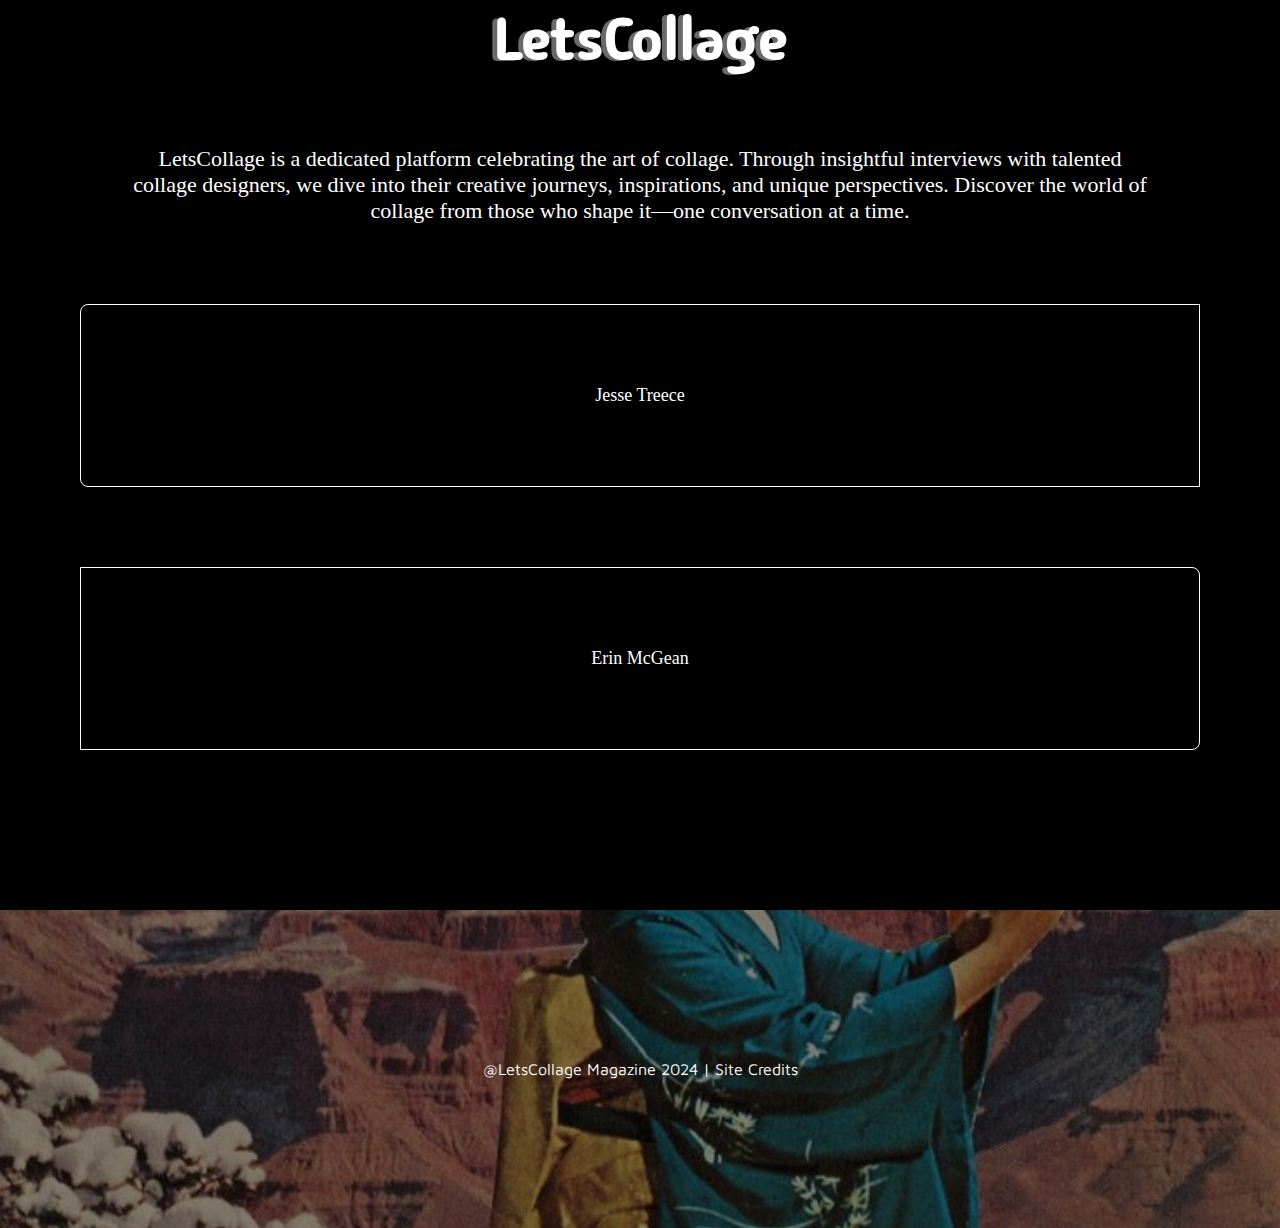
<file: index.html>
<!DOCTYPE html>
<html lang="en">

<head>
	<meta charset="utf-8">
	<meta content="initial-scale=1.0,width=device-width" name="viewport">

	<title>LetsCollage</title>

	<link href="https://fonts.googleapis.com/css2?family=Piazzolla:ital,wght@0,200;0,500;0,800;1,500&display=swap"
		rel="stylesheet">

	<link href="reset.css" rel="stylesheet" type="text/css">
	<link href="styles3.css" rel="stylesheet" type="text/css">

	<script src="https://ajax.googleapis.com/ajax/libs/jquery/3.5.1/jquery.min.js"></script>
	<script src="scripts.js"></script>

	<link href="reset.css" rel="stylesheet" type="text/css">
	<link href="styles3.css" rel="stylesheet" type="text/css">

	<script src="https://ajax.googleapis.com/ajax/libs/jquery/3.5.1/jquery.min.js"></script>
	<script src="scripts.js"></script>


	<link rel="preconnect" href="https://fonts.googleapis.com">
	<link rel="preconnect" href="https://fonts.gstatic.com" crossorigin>
	<link href="https://fonts.googleapis.com/css2?family=Danfo&family=Madimi+One&family=Major+Mono+Display&display=swap" rel="stylesheet">

	<link rel="preconnect" href="https://fonts.googleapis.com">
	<link rel="preconnect" href="https://fonts.gstatic.com" crossorigin>
	<link href="https://fonts.googleapis.com/css2?family=Danfo&family=Major+Mono+Display&display=swap" rel="stylesheet">

	<link rel="preconnect" href="https://fonts.googleapis.com">
	<link rel="preconnect" href="https://fonts.gstatic.com" crossorigin>
	<link href="https://fonts.googleapis.com/css2?family=Danfo&family=Madimi+One&family=Major+Mono+Display&family=Maven+Pro:wght@400..900&display=swap" rel="stylesheet">

	<link rel="preconnect" href="https://fonts.googleapis.com">
	<link rel="preconnect" href="https://fonts.gstatic.com" crossorigin>
	<link href="https://fonts.googleapis.com/css2?family=Danfo&family=Libre+Bodoni:ital,wght@0,400..700;1,400..700&family=Madimi+One&family=Major+Mono+Display&family=Maven+Pro:wght@400..900&display=swap" rel="stylesheet">

	<link rel="preconnect" href="https://fonts.googleapis.com">
	<link rel="preconnect" href="https://fonts.gstatic.com" crossorigin>
	<link href="https://fonts.googleapis.com/css2?family=Danfo&family=Inria+Serif:ital,wght@0,300;0,400;0,700;1,300;1,400;1,700&family=Libre+Bodoni:wght@400..700&family=Madimi+One&family=Major+Mono+Display&family=Maven+Pro:wght@400..900&display=swap" rel="stylesheet">



</head>

<body>
	<main class="biglogo">
		<h1>LetsCollage</h1>
	</main>	

	<p class="landingintro">
		LetsCollage is a dedicated platform celebrating the art of collage. Through insightful interviews with talented collage designers, we dive into their creative journeys, inspirations, and unique perspectives. Discover the world of collage from those who shape it—one conversation at a time.
	</p>
	
	<ul class="titlename">
			<li><a href="index2.html" class= "active5" >Jesse Treece</a></li>
			<li><a href="index3.html" class= "active6" >Erin McGean</a></li>
		</ul>		
		
	<div class="bottomtext">
			@LetsCollage Magazine 2024 | Site Credits
	</div>

</body>

</html>
</file>
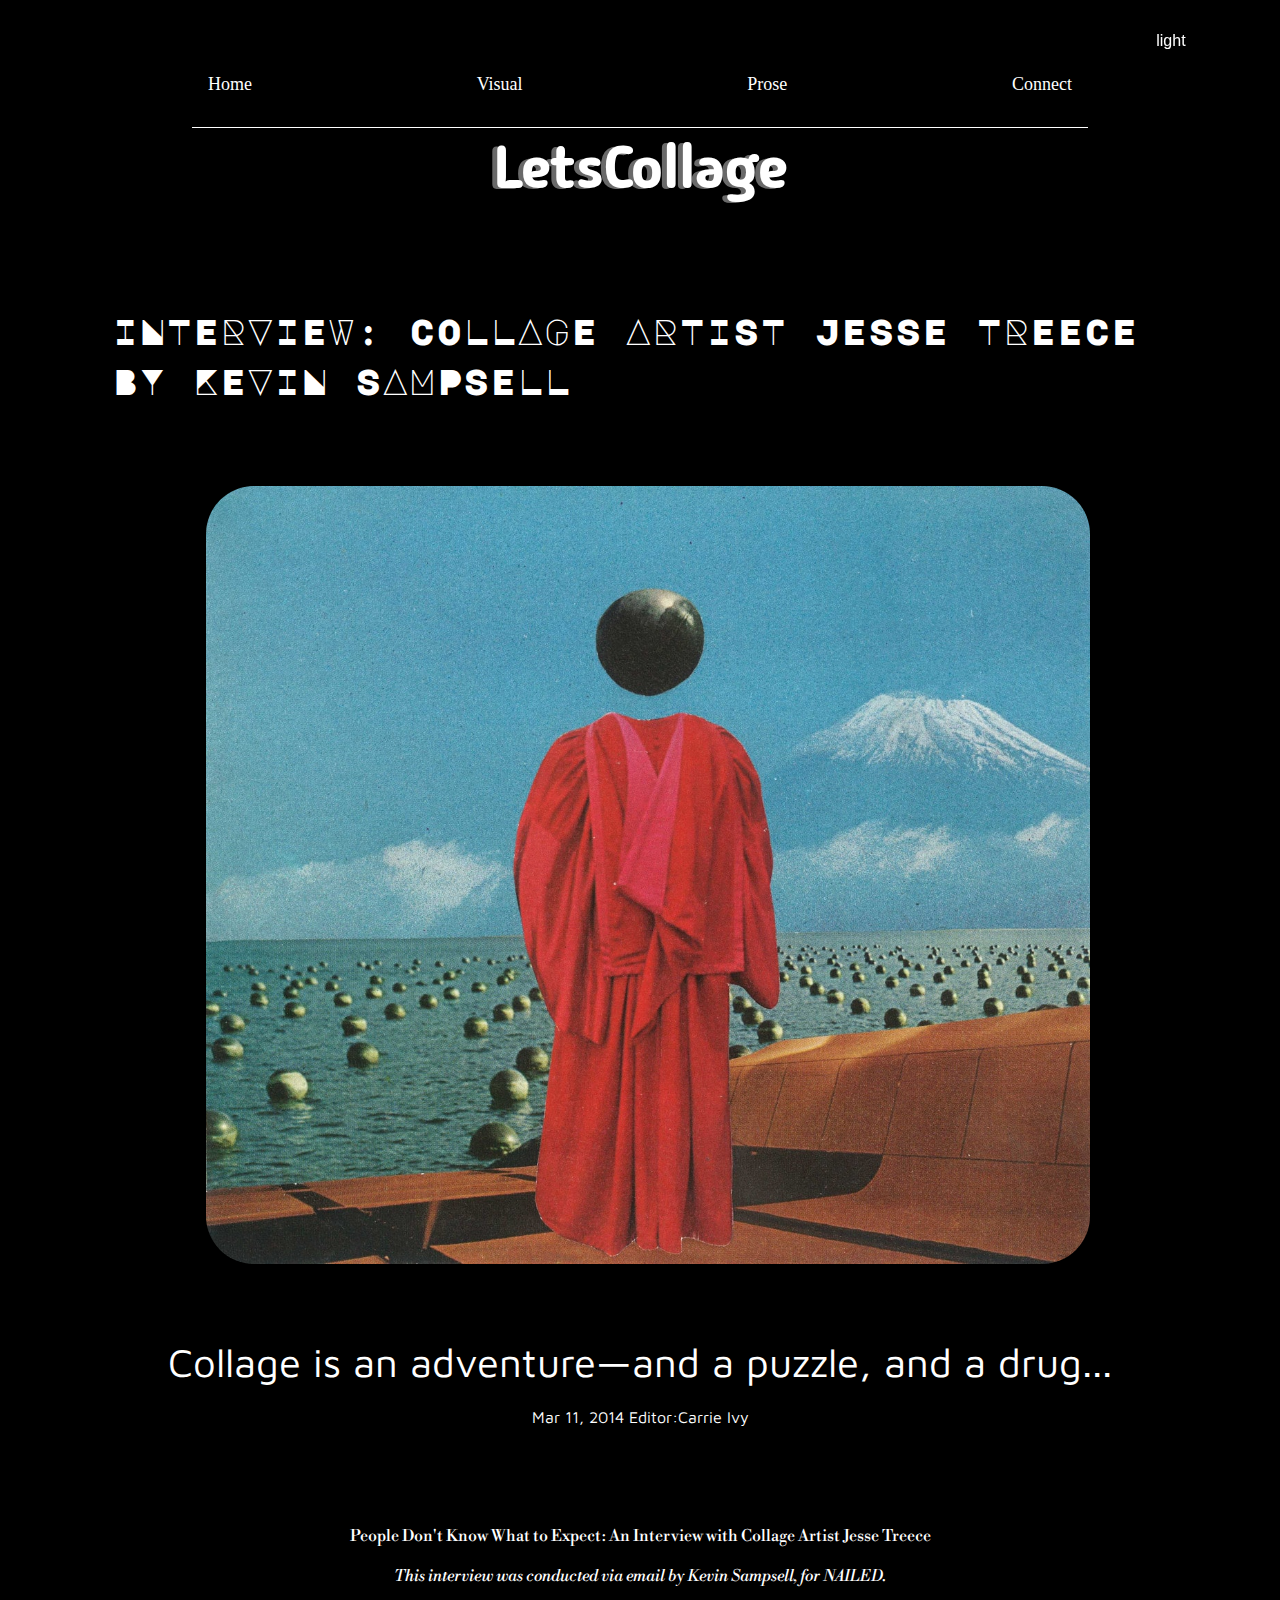
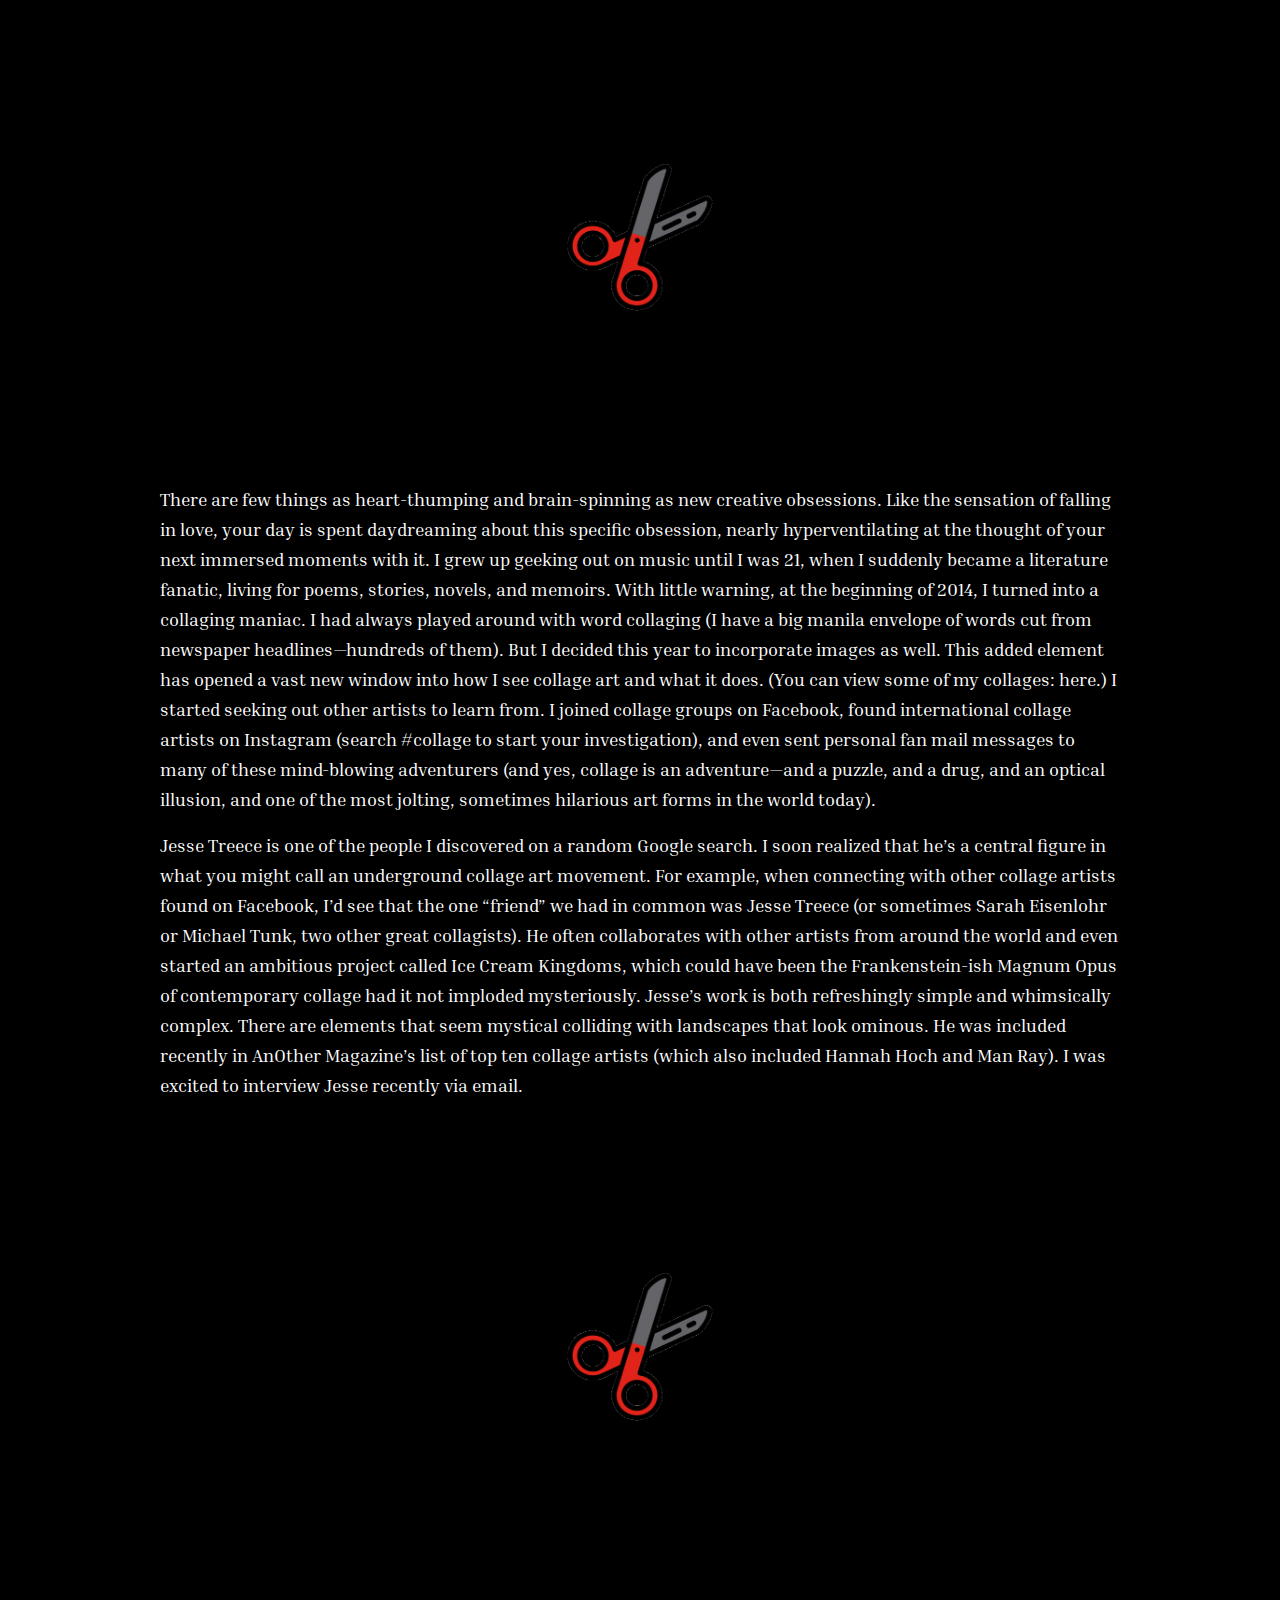
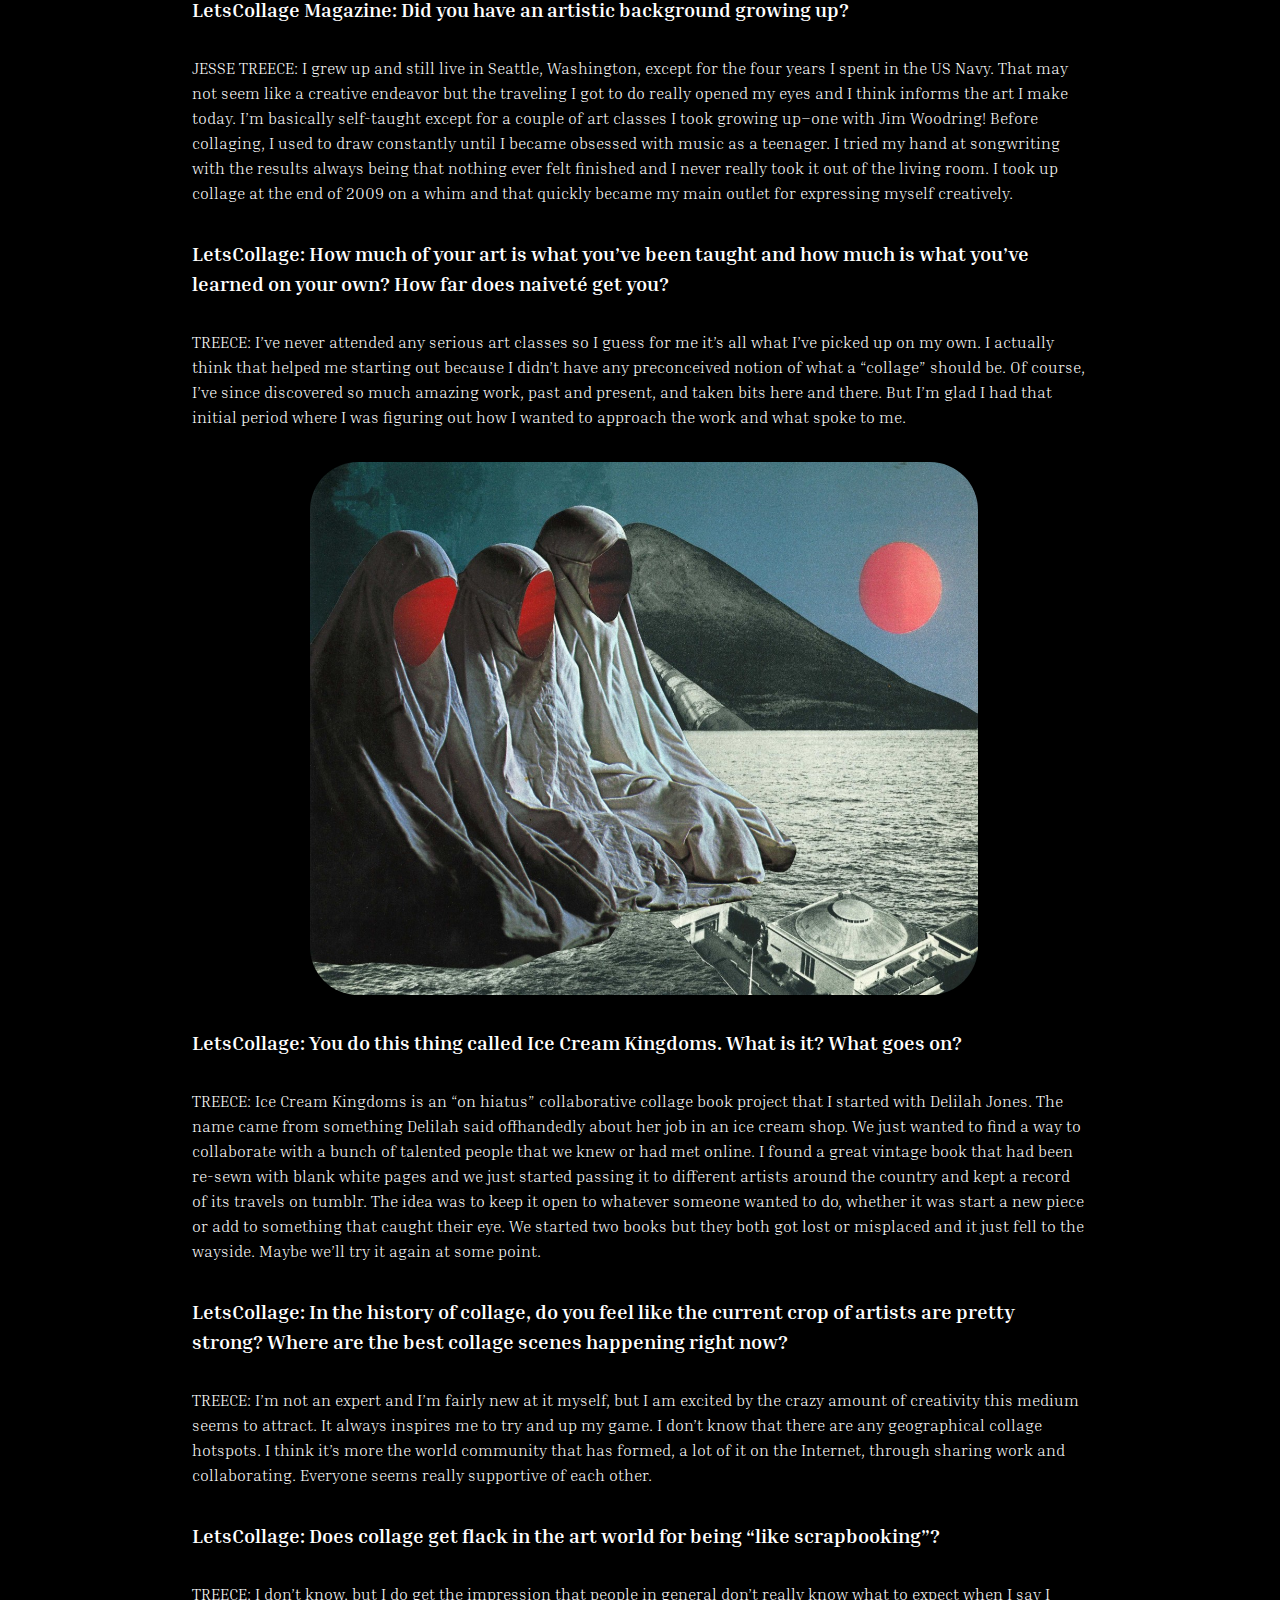
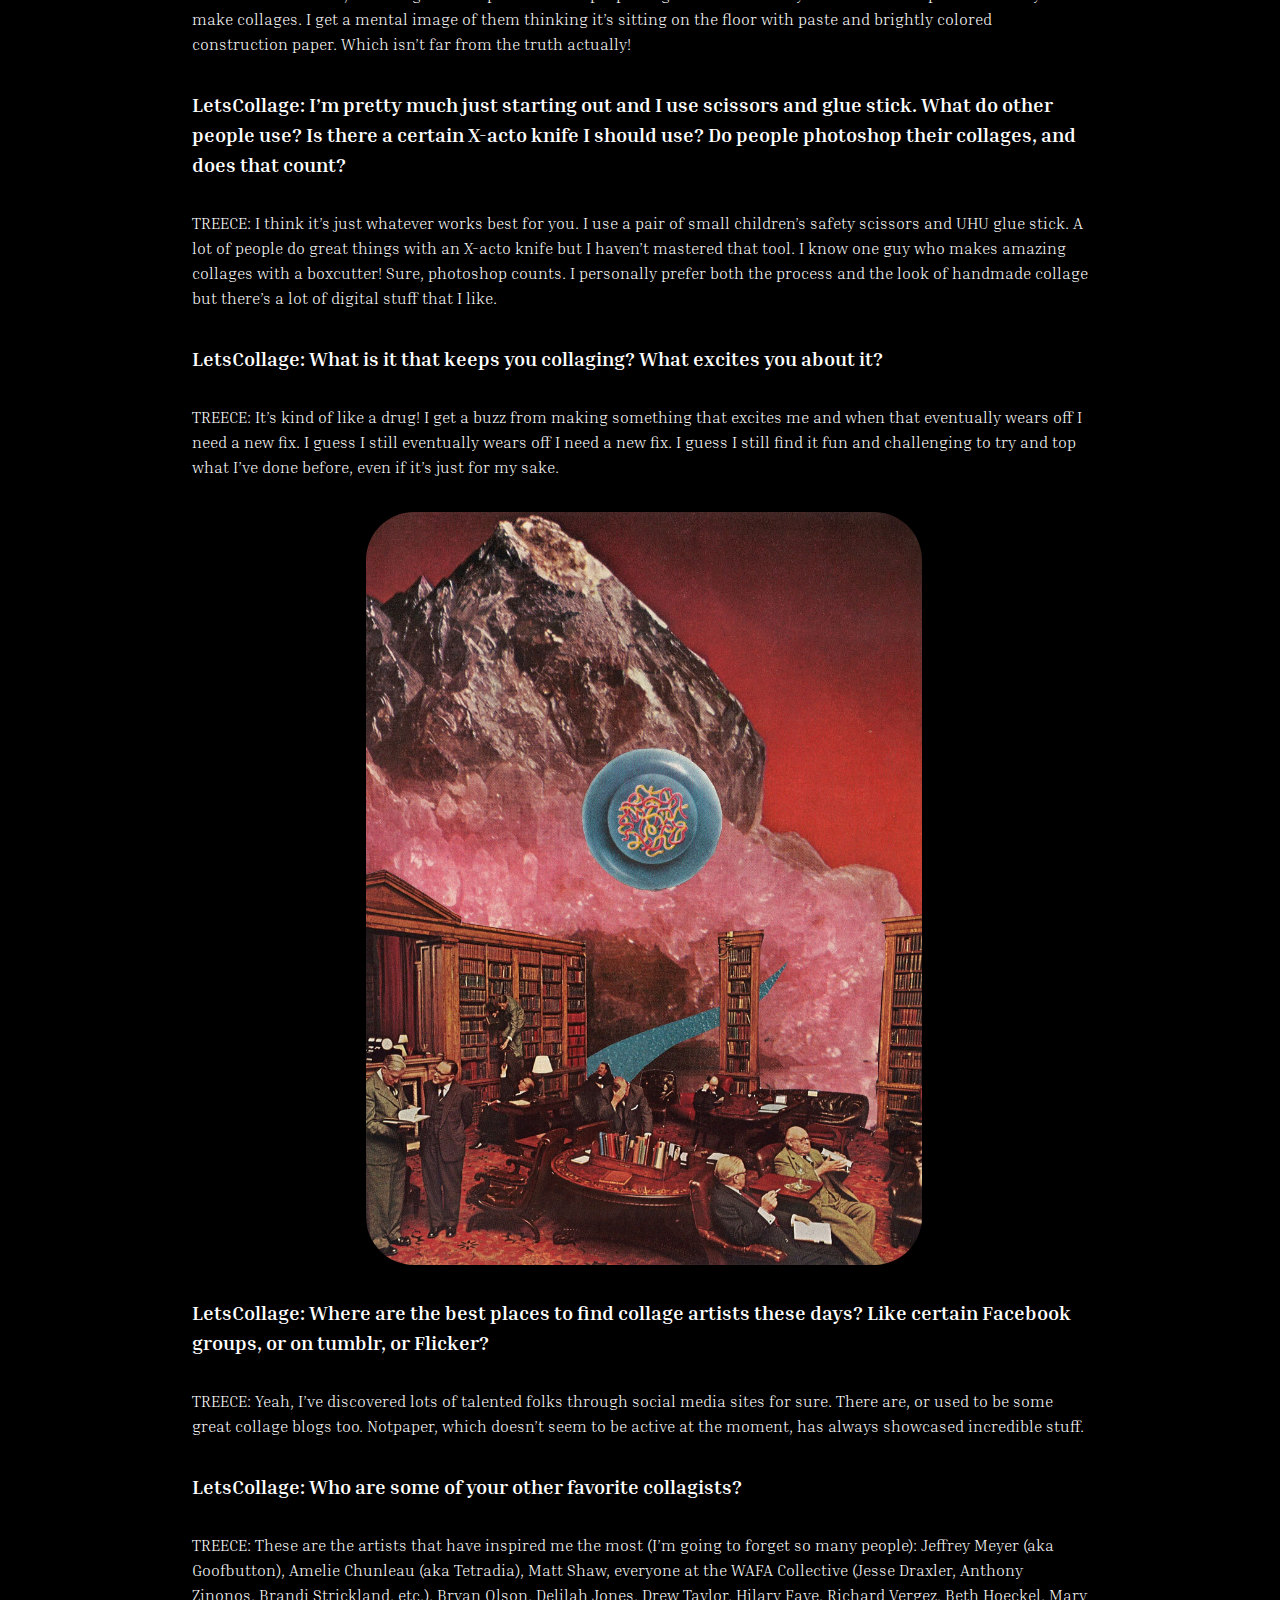
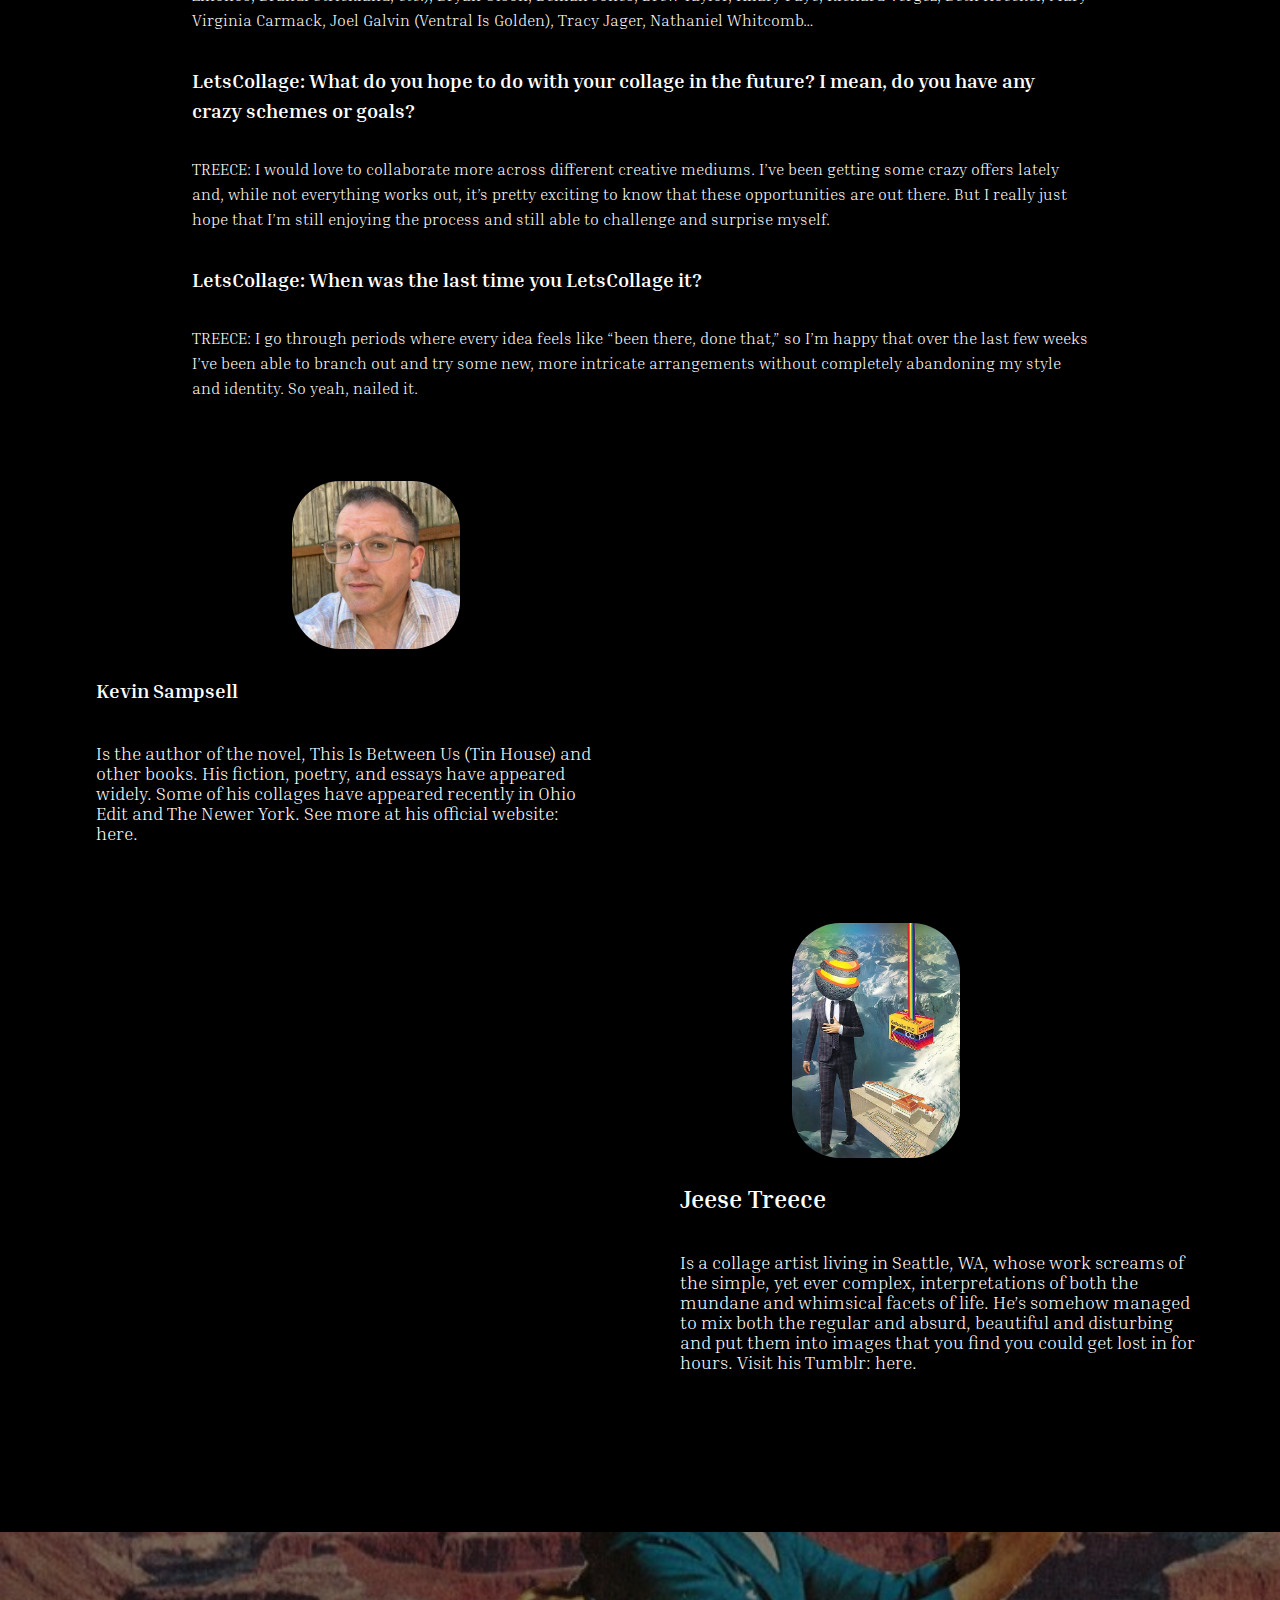
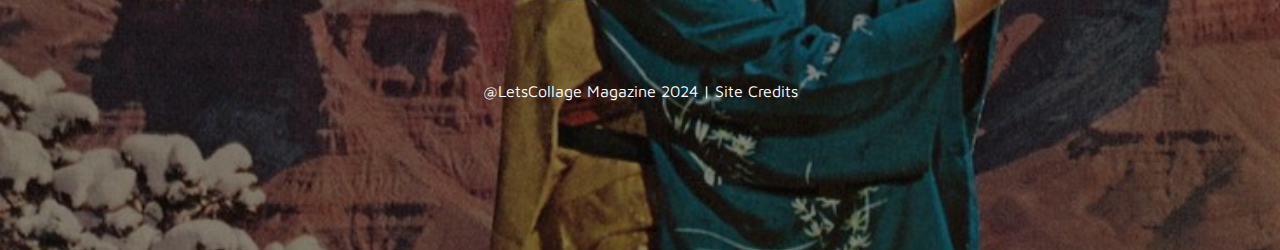
<file: index2.html>
<!DOCTYPE html>
<html lang="en">

<head>
	<meta charset="utf-8">
	<meta content="initial-scale=1.0,width=device-width" name="viewport">

	<title>Interview1</title>

	<link href="https://fonts.googleapis.com/css2?family=Piazzolla:ital,wght@0,200;0,500;0,800;1,500&display=swap"
		rel="stylesheet">

	<link href="reset.css" rel="stylesheet" type="text/css">
	<link href="styles3.css" rel="stylesheet" type="text/css">

	<script src="https://ajax.googleapis.com/ajax/libs/jquery/3.5.1/jquery.min.js"></script>
	<script src="scripts.js"></script>


	<link rel="preconnect" href="https://fonts.googleapis.com">
	<link rel="preconnect" href="https://fonts.gstatic.com" crossorigin>
	<link href="https://fonts.googleapis.com/css2?family=Danfo&family=Madimi+One&family=Major+Mono+Display&display=swap" rel="stylesheet">

	<link rel="preconnect" href="https://fonts.googleapis.com">
	<link rel="preconnect" href="https://fonts.gstatic.com" crossorigin>
	<link href="https://fonts.googleapis.com/css2?family=Danfo&family=Major+Mono+Display&display=swap" rel="stylesheet">

	<link rel="preconnect" href="https://fonts.googleapis.com">
	<link rel="preconnect" href="https://fonts.gstatic.com" crossorigin>
	<link href="https://fonts.googleapis.com/css2?family=Danfo&family=Madimi+One&family=Major+Mono+Display&family=Maven+Pro:wght@400..900&display=swap" rel="stylesheet">

	<link rel="preconnect" href="https://fonts.googleapis.com">
	<link rel="preconnect" href="https://fonts.gstatic.com" crossorigin>
	<link href="https://fonts.googleapis.com/css2?family=Danfo&family=Libre+Bodoni:ital,wght@0,400..700;1,400..700&family=Madimi+One&family=Major+Mono+Display&family=Maven+Pro:wght@400..900&display=swap" rel="stylesheet">

	<link rel="preconnect" href="https://fonts.googleapis.com">
	<link rel="preconnect" href="https://fonts.gstatic.com" crossorigin>
	<link href="https://fonts.googleapis.com/css2?family=Danfo&family=Inria+Serif:ital,wght@0,300;0,400;0,700;1,300;1,400;1,700&family=Libre+Bodoni:wght@400..700&family=Madimi+One&family=Major+Mono+Display&family=Maven+Pro:wght@400..900&display=swap" rel="stylesheet">


</head>

<body>
	
	<button class="mode-btn  js-mode">light</button>

	<nav class="site-nav">
		<button class="site-nav__button  js-menu-trigger">
			<svg width="33" height="24" viewBox="0 0 33 24" fill="none" xmlns="http://www.w3.org/2000/svg">
				<rect width="33" height="4" fill="#1E2534" />
				<rect y="10" width="33" height="4" fill="#1E2534" />
				<rect y="20" width="33" height="4" fill="#1E2534" />
			</svg>					
		</button>

		<ul class="site-nav__links">
			<li><a href="index.html" class= "active1" >Home</a></li>
			<li><a href="#" class= "active2" >Visual</a></li>
			<li><a href="#" class= "active3" >Prose</a></li>
			<li><a href="#" class= "active4" >Connect</a></li>
		</ul>
		
	</nav>

	<main class="wrapper">
		<h1>LetsCollage</h1>
		
		<div class="meta">
			<div class="heading">INTERVIEW: COLLAGE ARTIST JESSE TREECE BY KEVIN SAMPSELL</div>
			<p class="firstimg">
				<img src="first.jpeg" width="100%" height="100%" >
			</p>
			<p class="subtitle">Collage is an adventure—and a puzzle, and a drug...</p>
			<p class="dateandname">Mar 11, 2014 Editor:Carrie Ivy</p>
		</div>
		<p class="lead-in">
			People Don't Know What to Expect: An Interview with Collage Artist Jesse Treece
		</p>
		<p class="lead-in2">
			This interview was conducted via email by Kevin Sampsell, for NAILED.
		</p>

		<p class="scissors">
			<img src="scissors.gif" width="100%" height="100%">
			</p>

		<p class="intro">
			There are few things as heart-thumping and brain-spinning as new creative obsessions. Like the sensation of falling in love, your day is spent daydreaming about this specific obsession, nearly hyperventilating at the thought of your next immersed moments with it. I grew up geeking out on music until I was 21, when I suddenly became a literature fanatic, living for poems, stories, novels, and memoirs.
			With little warning, at the beginning of 2014, I turned into a collaging maniac. I had always played around with word collaging (I have a big manila envelope of words cut from newspaper headlines—hundreds of them). But I decided this year to incorporate images as well. This added element has opened a vast new window into how I see collage art and what it does. (You can view some of my collages: here.)
			I started seeking out other artists to learn from. I joined collage groups on Facebook, found international collage artists on Instagram (search #collage to start your investigation), and even sent personal fan mail messages to many of these mind-blowing adventurers (and yes, collage is an adventure—and a puzzle, and a drug, and an optical illusion, and one of the most jolting, sometimes hilarious art forms in the world today).
		</p>
		
		<p class="intro2">
			Jesse Treece is one of the people I discovered on a random Google search. I soon realized that he’s a central figure in what you might call an underground collage art movement. For example, when connecting with other collage artists found on Facebook, I’d see that the one “friend” we had in common was Jesse Treece (or sometimes Sarah Eisenlohr or Michael Tunk, two other great collagists). He often collaborates with other artists from around the world and even started an ambitious project called Ice Cream Kingdoms, which could have been the Frankenstein-ish Magnum Opus of contemporary collage had it not imploded mysteriously.
			Jesse’s work is both refreshingly simple and whimsically complex. There are elements that seem mystical colliding with landscapes that look ominous. He was included recently in AnOther Magazine’s list of top ten collage artists (which also included Hannah Hoch and Man Ray). I was excited to interview Jesse recently via email.
		</p>

		<p class="scissors">
			<img src="scissors.gif" width="100%" height="100%">
			</p>
	
		<p class="question">
			LetsCollage Magazine: Did you have an artistic background growing up?
		</p>
		<p class="answer">
			JESSE TREECE: I grew up and still live in Seattle, Washington, except for the four years I spent in the US Navy. That may not seem like a creative endeavor but the traveling I got to do really opened my eyes and I think informs the art I make today. I’m basically self-taught except for a couple of art classes I took growing up–one with Jim Woodring! Before collaging, I used to draw constantly until I became obsessed with music as a teenager. I tried my hand at songwriting with the results always being that nothing ever felt finished and I never really took it out of the living room. I took up collage at the end of 2009 on a whim and that quickly became my main outlet for expressing myself creatively.
		</p>

		<p class="question">
			LetsCollage: How much of your art is what you’ve been taught and how much is  what you’ve learned on your own? How far does naiveté get you?
		</p>
		<p class="answer">
			TREECE: I’ve never attended any serious art classes so I guess for me it’s all what I’ve  picked up on my own. I actually think that helped me starting out because I didn’t have any preconceived notion of what a “collage” should be. Of course, I’ve since discovered so much amazing work, past and present, and taken bits here and there. But I’m glad I had that initial period where I was figuring out how I wanted to approach the work and what spoke to me.
		</p>

		<p class="textimg1">
			<img src="text img.jpg" width="100%" height="100%">
		</p>

		<p class="question">
			LetsCollage: You do this thing called Ice Cream Kingdoms. What is it? What goes on?
		</p>
		<p class="answer">
			TREECE: Ice Cream Kingdoms is an “on hiatus” collaborative collage book project that I started with Delilah Jones. The name came from something Delilah said offhandedly about her job in an ice cream shop. We just wanted to find a way to collaborate with a bunch of talented people that we knew or had met online. I found a great vintage book that had been re-sewn with blank white pages and we just started passing it to different artists around the country and kept a record of its travels on tumblr. The idea was to keep it open to whatever someone wanted to do, whether it was start a new piece or add to something that caught their eye. We started two books but they both got lost or misplaced and it just fell to the wayside. Maybe we’ll try it again at some point.
		</p>

		<p class="question">
			LetsCollage: In the history of collage, do you feel like the current crop of artists are pretty strong? Where are the best collage scenes happening right now?
		</p>
		<p class="answer">
			TREECE: I’m not an expert and I’m fairly new at it myself, but I am excited by the crazy amount of creativity this medium seems to attract. It always inspires me to try and up my game. I don’t know that there are any geographical collage hotspots. I think it’s more the world community that has formed, a lot of it on the Internet, through sharing work and collaborating. Everyone seems really supportive of each other.
		</p>

		<p class="question">
			LetsCollage: Does collage get flack in the art world for being “like scrapbooking”?
		</p>
		<p class="answer">
			TREECE: I don’t know, but I do get the impression that people in general don’t really know what to expect when I say I make collages. I get a mental image of them thinking it’s sitting on the floor with paste and brightly colored construction paper. Which isn’t far from the truth actually!
		</p>

		<p class="question">
			LetsCollage: I’m pretty much just starting out and I use scissors and glue stick. What do other people use? Is there a certain X-acto knife I should use? Do people photoshop their collages, and does that count?
		</p>
		<p class="answer">
			TREECE: I think it’s just whatever works best for you. I use a pair of small children’s safety scissors and UHU glue stick. A lot of people do great things with an X-acto knife but I haven’t mastered that tool. I know one guy who makes amazing collages with a boxcutter! Sure, photoshop counts. I personally prefer both the process and the look of handmade collage but there’s a lot of digital stuff that I like.
		</p>

		<p class="question">
			LetsCollage: What is it that keeps you collaging? What excites you about it?
		</p>
		<p class="answer">
			TREECE: It’s kind of like a drug! I get a buzz from making something that excites me and when that eventually wears off I need a new fix. I guess I still eventually wears off I need a new fix. I guess I still find it fun and challenging to try and top what I’ve done before, even if it’s just for my sake.
		</p>

		<p class="textimg2">
			<img src="text img2.jpg" width="100%" height="100%">
		</p>

		<p class="question">
			LetsCollage: Where are the best places to find collage artists these days? Like certain Facebook groups, or on tumblr, or Flicker?
		</p>
		<p class="answer">
			TREECE: Yeah, I’ve discovered lots of talented folks through social media sites for sure. There are, or used to be some great collage blogs too. Notpaper, which doesn’t seem to be active at the moment, has always showcased incredible stuff.
		</p>

		<p class="question">
			LetsCollage: Who are some of your other favorite collagists?
		</p>
		<p class="answer">
			TREECE: These are the artists that have inspired me the most (I’m going to forget so many people): Jeffrey Meyer (aka Goofbutton), Amelie Chunleau (aka Tetradia), Matt Shaw, everyone at the WAFA Collective (Jesse Draxler, Anthony Zinonos, Brandi Strickland, etc.), Bryan Olson, Delilah Jones, Drew Taylor, Hilary Faye, Richard Vergez, Beth Hoeckel, Mary Virginia Carmack, Joel Galvin (Ventral Is Golden), Tracy Jager, Nathaniel Whitcomb…
		</p>

		<p class="question">
			LetsCollage: What do you hope to do with your collage in the future? I mean, do you have any crazy schemes or goals?
		</p>
		<p class="answer">
			TREECE: I would love to collaborate more across different creative mediums. I’ve been getting some crazy offers lately and, while not everything works out, it’s pretty exciting to know that these opportunities are out there. But I really just hope that I’m still enjoying the process and still able to challenge and surprise myself.
		</p>

		<p class="question">
			LetsCollage: When was the last time you LetsCollage it?
		</p>
		<p class="answer">
			TREECE: I go through periods where every idea feels like “been there, done that,” so I’m happy that over the last few weeks I’ve been able to branch out and try some new, more intricate arrangements without completely abandoning my style and identity. So yeah, nailed it.
		</p>

		<p class="introimg1">
			<img src="kevin.jpg" width="100%" height="100%">
		</p>
		
		<h3>Kevin Sampsell</h3>
		<p class="kevin">
			Is the author of the novel, This Is Between Us (Tin House) and other books. His fiction, poetry, and essays have appeared widely. Some of his collages have appeared recently in Ohio Edit and The Newer York. See more at his official website: here.
		</p>
		
		<p class="introimg2">
			<img src="jeese.jpg" width="100%" height="100%">
		</p>
		
		<h4>Jeese Treece</h4>
		<p class="kevin2">
			Is a collage artist living in Seattle, WA, whose work screams of the simple, yet ever complex, interpretations of both the mundane and whimsical facets of life. He’s somehow managed to mix both the regular and absurd, beautiful and disturbing and put them into images that you find you could get lost in for hours. Visit his Tumblr: here.
		</p>

		<p class="bottomtext">
			@LetsCollage Magazine 2024 | Site Credits
		</p>
		
	</main>
</body>

</html>
</file>
<file: styles3.css>
/* Total */
:root{
    
    --background-color: black;
    --text-color: #ffffff;  
}
@media screen and (min-width: 1024px){
	:root{
        margin: 0 auto;
        margin-left: 5rem;
        margin-right: 5rem;
	}
}


.dark-mode{
    --background-color: #ffffff;
    --text-color: #black;

    @media screen and (min-width: 1024px) {
        .dark-mode .site-nav__links {
            border-bottom: 1px solid var(--text-color);
        }
    }
    
}

.wrapper {
    max-width: none !important; 
    padding-left: 0 !important;
    padding-right: 0 !important;
  }


body{
    color: var(--text-color);
    background-color: var(--background-color);
    transition: background-color 0.5s ease, color 0.5s ease;
    width: 100%;
    padding: 0;
    margin:0;
    scroll-behavior: smooth;
    overflow-x: hidden;
}


/* LetsCollage */
h1{
    font-size: 60px;
    font-family: "Madimi One", sans-serif;
    font-weight: 400;
    font-style: normal;
    
    text-align: left;
    margin-left: 2rem;
    line-height: 58px;
    word-spacing: -50%;
    margin-top: 1rem;


    text-shadow: -5px 1px 0 #696969 ;

    @media screen and (min-width: 1024px) {   
        text-align: center;
        padding-top: 10px;
        padding-bottom: 30px;
        margin: 0 auto;
        display: block;
        
    }
    

}

/* Title */

.heading{
  
    font-family: "Major Mono Display", monospace;
    font-style: normal;
    font-weight: lighter;
    font-weight: -500%;
    font-size: 36px;
    line-height: 50px;
    word-spacing: -50%;

    margin-top: 5rem;
    margin-left: 2rem;
    margin-bottom: 5rem;
}

/* Collage is an..... */

.subtitle{
    display: block;
  font-family: "Maven Pro", sans-serif;
  font-weight:100;
  font-style: normal;
  font-size: 40px;
  line-height: 36px;
  margin-top: 5rem;
  text-align: center;
}

.scissors {
    text-align: center;
    margin-top: 10rem;
    margin-bottom: 10rem;
}

.scissors img {
    display: block;
    margin: 0 auto; 
    max-width: 20%; 
    height: auto; 
}

.lead-in{
  font-family: "Libre Bodoni", serif;
  font-weight: 400;
  font-size: 16px;
  line-height: auto;
  word-spacing: 10%;
  margin-left: 8rem;
  margin-right: 8rem;
  margin-bottom: 1rem;
  text-align: center;
}

.lead-in2{
    font-family: "Libre Bodoni", serif;
    font-weight: 100;
    font-size: 16px;
    font-style: italic;
    line-height: 29px;
    word-spacing: 10%;
    margin-left: 8rem;
    margin-right: 8rem;
    text-align: center;
    margin-bottom: 3rem;
}
/* Date */

.dateandname{
    font-family: "Maven Pro";
    font-size: 16px;
    line-height: 58px;
    text-align: center;
    margin-bottom: 5rem;
    margin-top: .5rem;
}

/* Image size */

.firstimg{
    justify-content: center;
	height: auto;
	max-width: 100%;
    margin-left: 1rem;

    @media screen and (min-width: 1024px) {
        .container {
            display: flex;
            justify-content: center;
        }
    
        img {
            display: block;
            margin: 0 auto;
            max-width: 80%;
            height: auto;
            border-radius: 3rem;
        }
    }
    
}

/* Intro */
.intro{
    font-family: "Inria Serif", serif;
    font-weight: 400;
    font-style: normal;
    font-size: 18px;
    line-height: 30px;

    margin-left: 5rem;
    margin-right: 5rem;
    text-align: left;
    margin-bottom: 1rem;
}

.intro2{
    font-family: "Inria Serif", serif;
    font-weight: 400;
    font-style: normal;
    font-size: 18px;
    line-height: 30px;

    margin-left: 5rem;
    margin-right: 5rem;
    text-align: left;
    margin-bottom: 5rem;

}


.textimg1{
	width: auto;
	height: auto;
    margin-left: .5rem;
    margin-top: 2rem;

    @media screen and (min-width: 1024px) {
        .container {
            display: flex;
            justify-content: center;
        }
    
        img {
            display: block;
            margin: 0 auto;
            max-width: 60%;
            height: auto;
            border-radius: 3rem;
        }
    }
}

.textimg2{
	width: auto;
	height: auto;
    margin-left: .5rem;
    margin-top: 2rem;

    @media screen and (min-width: 1024px) {
        .container {
            display: flex;
            justify-content: center;
        }
    
        img {
            display: block;
            margin: 0 auto;
            max-width: 50%;
            height: auto;
            border-radius: 3rem;
        }
    }
}

.introimg1{
	width: 50%;
	height: 20%;
    margin-top: 5rem;
    margin-left: 7rem;

    @media screen and (min-width: 1024px) {
        .container {
            display: flex;
            justify-content:left;
        }
    
        img {
            max-width: 30%;
            height: auto;
            margin-left: 100px;
            border-radius: 3rem;
        }
    }
}

.introimg2{
	width: 50%;
	height: 20%;
    margin-top: 5rem;
    margin-left: 7rem;

    @media screen and (min-width: 1024px) {
        .container {
            display: flex;
            justify-content: right;
        }
    
        img {
            max-width: 30%;
            margin-left: 600px;
            height: auto;
            border-radius: 3rem;
        }
    }
}


/* Author */

h3{
    font-family: "Inria Serif", Serif;
    font-weight: 800;
    font-size: 20px;
    margin-left: 1rem;
    margin-top: 2rem;
    line-height: 10px;
    margin-bottom: 3rem;
}

h4{
    font-family: "Inria Serif", Serif;
    font-weight: 800;
    font-size: 25px;
    margin-left: 1rem;
    margin-top: 2rem;
    line-height: 10px;
    margin-bottom: 3rem;

    @media screen and (min-width: 1024px){
        margin-left: 600px;
        }
}
.kevin{
    font-family: "Inria Serif", Serif;
    font-weight: 100;
    font-size: 18px;
    margin-left: 1rem;
    margin-top: 2rem;
    line-height: 20px;

    @media screen and (min-width: 1024px){
        margin-right: 600px;
    }
}

.kevin2{
    font-family: "Inria Serif", Serif;
    font-weight: 100;
    font-size: 18px;
    margin-left: 1rem;
    margin-top: 2rem;
    line-height: 20px;
    margin-bottom: 10rem;

    @media screen and (min-width: 1024px){
    margin-left: 600px;
    
    }
}    


/* Interview */

.question{
    font-family: "Inria Serif", serif;
    font-weight: 600;
    font-size: 20px;
    line-height: 30px;
    margin-bottom: 2rem;
    margin-top: 2rem;
    text-align: left;
    margin-left: 1rem;

    @media screen and (min-width:1024px) {
        margin-left: 10%;
        margin-right: 10%;
}
}

.answer{
    font-family: "Inria Serif", serif;
    font-weight: 100;
    font-size: 16px;
    line-height: 25px;
    margin-left: 1rem;

    @media screen and (min-width:1024px) {
        margin-left: 10%;
        margin-right: 10%;
}
}


/* Light */
.mode-btn {
	position: sticky;
	font-size: var(--size-100);
	top: var(--size-100);
	left: 100%;
	outline: 0;
	margin-top: 2rem;
	margin-right: 0.9rem;
	border: 1px solid var(--color-highlight);
	padding: var(--size-080) var(--size-100);
	color: var(--color-text);
	background-color: var(--color-page-bg);
	z-index: 100;

    @media screen and (min-width:1024px) {
        display: flex;
        justify-items: right;
        }
    
}

/* Hover effect */
.active1{
    box-shadow: inset 0 0 0 0 #000000;
    transition: ease-out 0.5s;
    outline:none;

    @media screen and (min-width:1024px) {
        box-shadow: inset 500px 0 0 0 var(--background-color);
        cursor: pointer;
        color: var(--text-color);

    }
}

.active1:hover{
    box-shadow: inset 500px #ffffff 0 0 0;
    cursor: pointer;
    color: #ff0000;

    background-image: url('./image1.jpg');
    background-position: center;
    opacity: .5;
    z-index: -1;

    @media screen and (min-width:1024px) {
        box-shadow: inset 500px 0 0 0 var(--background-color);
        cursor: pointer;
        color: var(--text-color);
        transition: ease-in .5s;
    }

}

.active2{
    box-shadow: inset 0 0 0 0 #000000;
    transition: ease-out 0.5s;
    outline:none;

    @media screen and (min-width:1024px) {
        box-shadow: inset 500px 0 0 0 var(--background-color);
        cursor: pointer;
        color: var(--text-color);

    }

}

.active2:hover{
    box-shadow: inset 500px #ffffff 0 0 0;
    cursor: pointer;
    color: #ff0000;

    background-image: url('./image2.jpeg');
    background-position: center;
    opacity: .5;
    z-index: -1;

    @media screen and (min-width:1024px) {
        box-shadow: inset 500px 0 0 0 var(--background-color);
        cursor: pointer;
        color: var(--text-color);
        transition: ease-in .5s;
    }

}

.active3{
    box-shadow: inset 0 0 0 0 #000000;
    transition: ease-out 0.5s;
    outline:none;

    @media screen and (min-width:1024px) {
        box-shadow: inset 500px 0 0 0 var(--background-color);
        cursor: pointer;
        color: var(--text-color);
        
    }

}

.active3:hover{
    box-shadow: inset 500px #ffffff 0 0 0;
    cursor: pointer;
    color: #ff0000;

    background-image: url('./image3.jpeg');
    background-position: center;
    opacity: .5;
    z-index: -1;

    @media screen and (min-width:1024px) {
        box-shadow: inset 500px 0 0 0 var(--background-color);
        cursor: pointer;
        color: var(--text-color);
        transition: ease-in .5s;
    }
}

.active4{
    box-shadow: inset 0 0 0 0 #000000;
    transition: ease-out 0.5s;
    outline:none;

    @media screen and (min-width:1024px) {
        box-shadow: inset 500px 0 0 0 var(--background-color);
        cursor: pointer;
        color: var(--text-color);
        
    }
}

.active4:hover{
    box-shadow: inset 500px #ffffff 0 0 0;
    cursor: pointer;
    color: #ff0000;

    background-image: url('./image4.jpg');
    background-position: center;
    opacity: .5;
    z-index: -1;
   
    @media screen and (min-width:1024px) {
        box-shadow: inset 500px 0 0 0 var(--background-color);
        cursor: pointer;
        color: var(--text-color);
        transition: ease-in .5s;
    }

}


/* active5 */

.active5 {
    margin-top: 5rem;
    display:block;
    border: #ffffff 1px solid;
    border-radius: 0;
    padding: 5rem;
    text-align: center;
    margin-bottom: 5rem;
    transition: ease-out .5s;
    position: relative; 

    text-decoration: none; 
    color: inherit; 
}


.active5:hover {
    padding-top: 4rem;
    padding-bottom: 4.5rem;
}

.active5::before {
    content: "";
    background-image: url('./image1.jpg');
    background-position: center;
    background-size: cover; 
    opacity: 0;
    position: absolute;
    top: 0;
    left: 0;
    right: 0;
    bottom: 0;
    transition: opacity .8s ease-in; 
}

.active5:hover::before {
    opacity: .5; 
}

/* active6 */
.active6 {
    margin-top: 1rem;
    display:block;
    border: #ffffff 1px solid;
    border-radius: 0;
    padding: 5rem;
    text-align: center;
    margin-bottom: 5rem;
    transition: ease-out .5s;
    position: relative; 
    
    
    text-decoration: none; 
    color: inherit; 
}

.active6:hover {
    padding-top: 4rem;
    padding-bottom: 4.5rem;
}

.active6::before {
    content: "";
    background-image: url('./Erin.jpg.webp');
    background-position: center;
    background-size: cover; 
    opacity: 0;
    position: absolute;
    top: 0;
    left: 0;
    right: 0;
    bottom: 0;
    transition: opacity .8s ease-in; 
    z-index: -1; 
}

.active6:hover::before {
    opacity: .5; 
}

/* biede */
.site-nav{
    margin-top: 3rem;

    @media screen and (min-width:1024px) {
       margin-top: 0;
        
    }
}


.site-nav__links{

    display: none;
    animation: from-top-to-bottom 1s
    ease-out;

    .show-menu & {
        display: block;
    }

    @media screen and (min-width: 1024px) {
       
            display: flex;
            flex-direction: row;
            justify-content: space-between;
            align-items: center;
            width: 80%; 
            margin: 0 auto; 
            padding: 1rem 0; 
            border-bottom: 1px solid;
        
    
        .site-nav__links li {
            margin: 0 1.5rem; 
            position: relative;
        }
    
        .site-nav__links li::before, .site-nav__links li::after {
            content: '';
            position: absolute;
            bottom: -0.5rem; 
            width: 1rem;
            height: 1px;
            background-color: #ffffff;
        }
    
        h1 {
            text-align: center;
            margin: 0;
            padding: 0;
            font-size: 3rem;
        }
    }
    }
    

    li{
        margin-bottom:.5rem;
    }
     a{
        font-size: 1.125rem;
        text-decoration:none;  
        display: block;
        border: var(--text) 1px solid;
        border-radius:.5rem;
        padding:.5rem;
        text-align:center;

        &:hover{
            padding-top: .25rem;
            padding-bottom: .75rem;
        }
      
       
        @media screen and (min-width:1024px) {
            border-radius: 0;
            padding-left: 1rem;
            padding-right: 1rem;
            border-right-width:0;
        }
    }
    li:first-child a {
        border-top-left-radius: .5rem;
        border-bottom-left-radius: .5rem;
    }
    li:last-child a{
        border-top-right-radius: .5rem;
        border-bottom-right-radius: .5rem;
        border-right-width: 1px;
    }



.site-nav__links{
    @keyframes from-top-to-bottom {
    0% {
        transform: translateY(-20%);
    
    }
    100% {
        transform: translateY(0%);
    }
    }
}


.site-nav__button{
    position:absolute;
    top: 3rem;
    right: 0;
    margin-right: 10px;
    margin-top: 10px;
    border: var(--text) 1px solid;
    border-radius: .5rem;
    padding: .75rem;

    @media screen and (min-width:1024px){
        display: none;
    }

    svg{
        display: block;
    }
}

.bottomtext {
    font-family: 'Maven Pro', Serif;
    font-weight: 400;
    position: relative;
    display: block;
    padding: 100px 0; 
    text-align: center; 
    z-index: 1;
    color: #ffffff; 

    
    width: 100%; 
    margin: 0; 
}

.bottomtext::before {
    content: '';
    position: absolute;    
    width:100vw;
    height: 100%; 
    top: 0;
    left: 50%;
    background-image: url('./bottom.jpg');
    background-size: cover;
    background-position: center;
    opacity: 0.5;
    z-index: -1;

    left: calc(-50vw+50%);
    transform: translateX(-50%);
}


@media screen and (min-width: 1024px) {
    .bottomtext {
        padding: 150px 0; 
        margin-top: 10rem;
    }
}



/* Erin */
.heading2{
    font-family: "Pacifico", cursive;
    font-weight: 400;
    font-style: normal;
    font-size: 36px;
    text-align: center;
    margin-top: 3rem;
    margin-bottom: 3rem;
    margin-left: .5rem;
    margin-right: .5rem;
}

.active9{
    box-shadow: inset 0 0 0 0 #000000;
    transition: ease-out 0.5s;
    outline:none;

    @media screen and (min-width:1024px) {
        box-shadow: inset 500px 0 0 0 var(--background-color);
        cursor: pointer;
        color: var(--text-color);
        
    }

}

.active9:hover{
    box-shadow: inset 500px #ffffff 0 0 0;
    cursor: pointer;
    color: #fd0000;

    background-image: url('./image5.jpg');
    background-position: center;
    opacity: .5;
    z-index: -1;

    @media screen and (min-width:1024px) {
        box-shadow: inset 500px 0 0 0 var(--background-color);
        cursor: pointer;
        color: var(--text-color);
        transition: ease-in .5s;
    }

}

.active10{
    box-shadow: inset 0 0 0 0 #000000;
    transition: ease-out 0.5s;
    outline:none;

    @media screen and (min-width:1024px) {
        box-shadow: inset 500px 0 0 0 var(--background-color);
        cursor: pointer;
        color: var(--text-color);
        
    }

}

.active10:hover{
    box-shadow: inset 500px #ffffff 0 0 0;
    cursor: pointer;
    color: #ff0000;

    background-image: url('./image6.jpg');
    background-position: center;
    opacity: .5;
    z-index: -1;

    @media screen and (min-width:1024px) {
        box-shadow: inset 500px 0 0 0 var(--background-color);
        cursor: pointer;
        color: var(--text-color);
        transition: ease-in .5s;
    }

}

.active7{
    box-shadow: inset 0 0 0 0 #000000;
    transition: ease-out 0.5s;
    outline:none;

    @media screen and (min-width:1024px) {
        box-shadow: inset 500px 0 0 0 var(--background-color);
        cursor: pointer;
        color: var(--text-color);
        
    }

}

.active7:hover{
    box-shadow: inset 500px #ffffff 0 0 0;
    cursor: pointer;
    color: #ff0000;

    background-image: url('./image7.png');
    background-position: center;
    opacity: .5;
    z-index: -1;

    @media screen and (min-width:1024px) {
        box-shadow: inset 500px 0 0 0 var(--background-color);
        cursor: pointer;
        color: var(--text-color);
        transition: ease-in .5s;
    }
}

.active8{
    box-shadow: inset 0 0 0 0 #000000;
    transition: ease-out 0.5s;
    outline:none;

    @media screen and (min-width:1024px) {
        box-shadow: inset 500px 0 0 0 var(--background-color);
        cursor: pointer;
        color: var(--text-color);
       
    }

}

.active8:hover{
    box-shadow: inset 500px #ffffff 0 0 0;
    cursor: pointer;
    color: #ff0000;

    background-image: url('./image8.webp');
    background-position: center;
    opacity: .5;
    z-index: -1;

    @media screen and (min-width:1024px) {
        box-shadow: inset 500px 0 0 0 var(--background-color);
        cursor: pointer;
        color: var(--text-color);
        transition: ease-in .5s;
    }

}

.subtitle2{
    font-family: "Maven Pro";
    text-align: center;
    font-size: 18px;
    margin-top: 2rem;
}

.dateandname2{
    font-family: "Maven Pro";
    text-align: center;
    font-size: 14px;
    margin-top: .5rem;
    margin-bottom: 10rem;
}

.lead-title3{
    font-family: "Pacifico", cursive;
    text-align: center;
    font-size: 30px;
    margin-top: 5rem;
    margin-bottom: 3rem;

    @media screen and (min-width:1024px) {
        margin-left: 10%;
        margin-right: 10%;
}
}

.lead-in3{
    font-family: "Libre Bodoni";
    display: block;
    margin-left: 3.5rem;
    margin-right: 3rem;
    line-height: 25px;
    font-size: 18px;

    @media screen and (min-width:1024px) {
        margin-left: 10%;
        margin-right: 10%;
}
}

.flower {
    text-align: center;
    margin-top: 10rem;
    margin-bottom: 10rem;
}

.flower img {
    display: block;
    margin: 0 auto; 
    max-width: 10%; 
    height: auto; 
}

.textimg{
    display: flex;
    margin-top: 2rem;
    margin-bottom: 2rem;
   justify-content: center;
   align-content: center;
   margin-left: .5rem;

   @media screen and (min-width: 1024px) {
    .container {
        display: flex;
        justify-content: center;
    }

    img {
        display: block;
        margin: 0 auto;
        max-width: 60%;
        height: auto;
        border-radius: 3rem;
    }
}

}

.kevinintro2{
    margin-left: 1rem;
    font-family: "Mavon Pro";
    font-size: 16px;
    line-height: 19px;
    margin-bottom: 10rem;

    @media screen and (min-width: 1024px) {
   margin-left: 600px;
    }
}




.bottomtext2 {
    font-family: 'Maven Pro', Serif;
    font-weight: 400;
    position: relative;
    display: block;
    padding: 100px 0; 
    text-align: center; 
    z-index: 1;
    color: #ffffff; 


    width: 100; 
    margin: 0; 
}

.bottomtext2::before {
    content: '';
    position: absolute;
    top: 0;
    left: 50%;
    background-image: url('./Erin.jpg.webp');
    background-size: cover;
    background-position: center;
    opacity: 0.5;
    width: 100%;
    height: 100%;
    transform: translateX(-50%);
}

.landingintro{
    font-family: "Mavon Pro";
    text-align: center;
    margin-top: 3rem;
    margin-left: 3rem;
    margin-right: 3rem;
    font-size: 22px;
}
</file>
